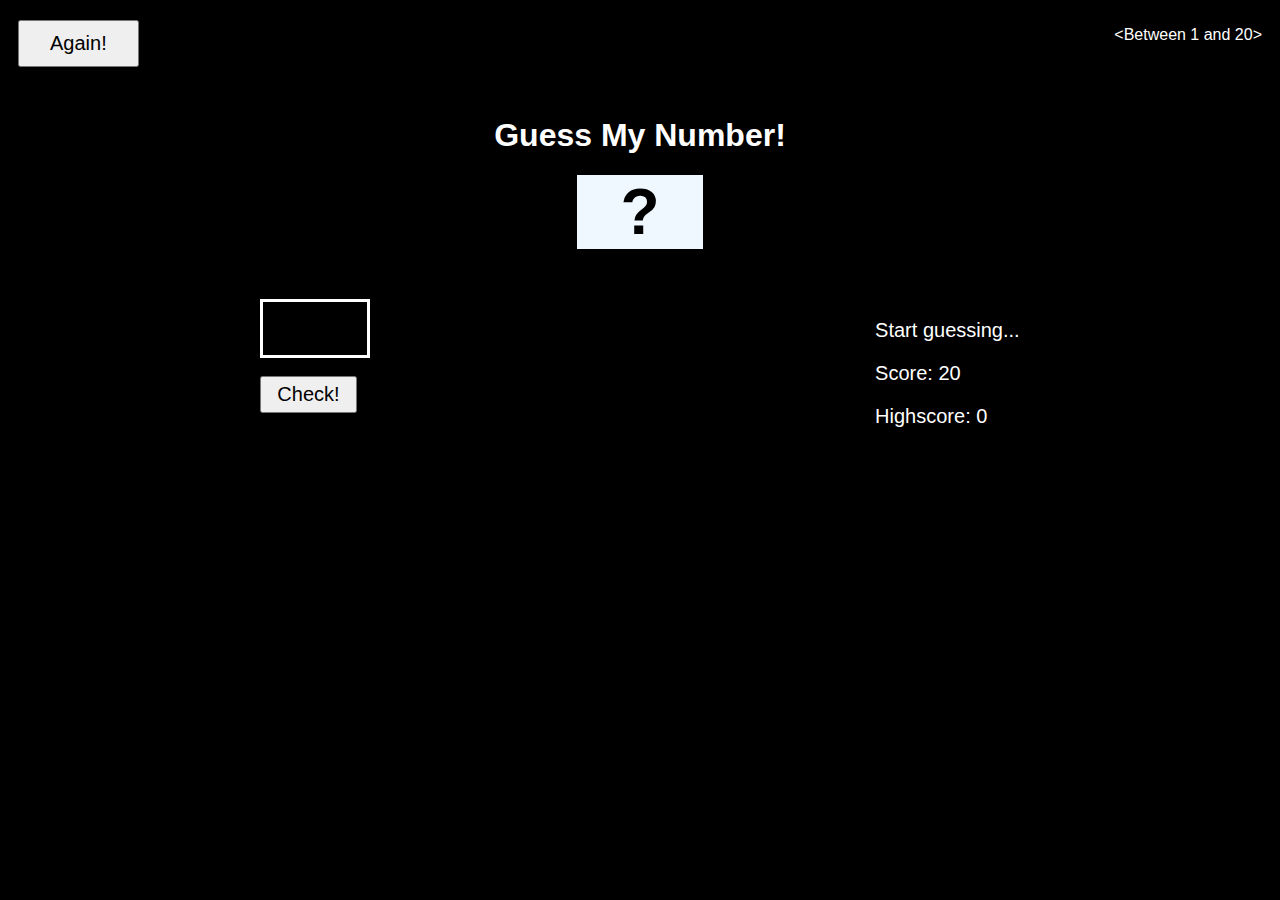
<file: index.html>
<!DOCTYPE html>
<html lang="en">
  <head>
    <meta charset="UTF-8" />
    <meta name="viewport" content="width=device-width, initial-scale=1.0" />
    <title>Document</title>
    <link rel="stylesheet" href="cha.css" />
  </head>
  <body>
    <header>
      <div class="flex">
        <button class="again">Again!</button>
        <p class="btw">&lt;Between 1 and 20&gt;</p>
      </div>
      <h1 class="my">Guess My Number!</h1>
      <div class="number">?</div>
    </header>
    <main>
      <section class="left">
        <input type="number" class="guess" /><br />
        <br />
        <button class="check">Check!</button>
      </section>
      <section class="right">
        <p class="message">Start guessing...</p>
        <p>Score: <span class="score">20</span></p>
        <p>Highscore: <span class="highscore">0</span></p>
      </section>
    </main>
    <script src="index.js"></script>
  </body>
</html>
</file>
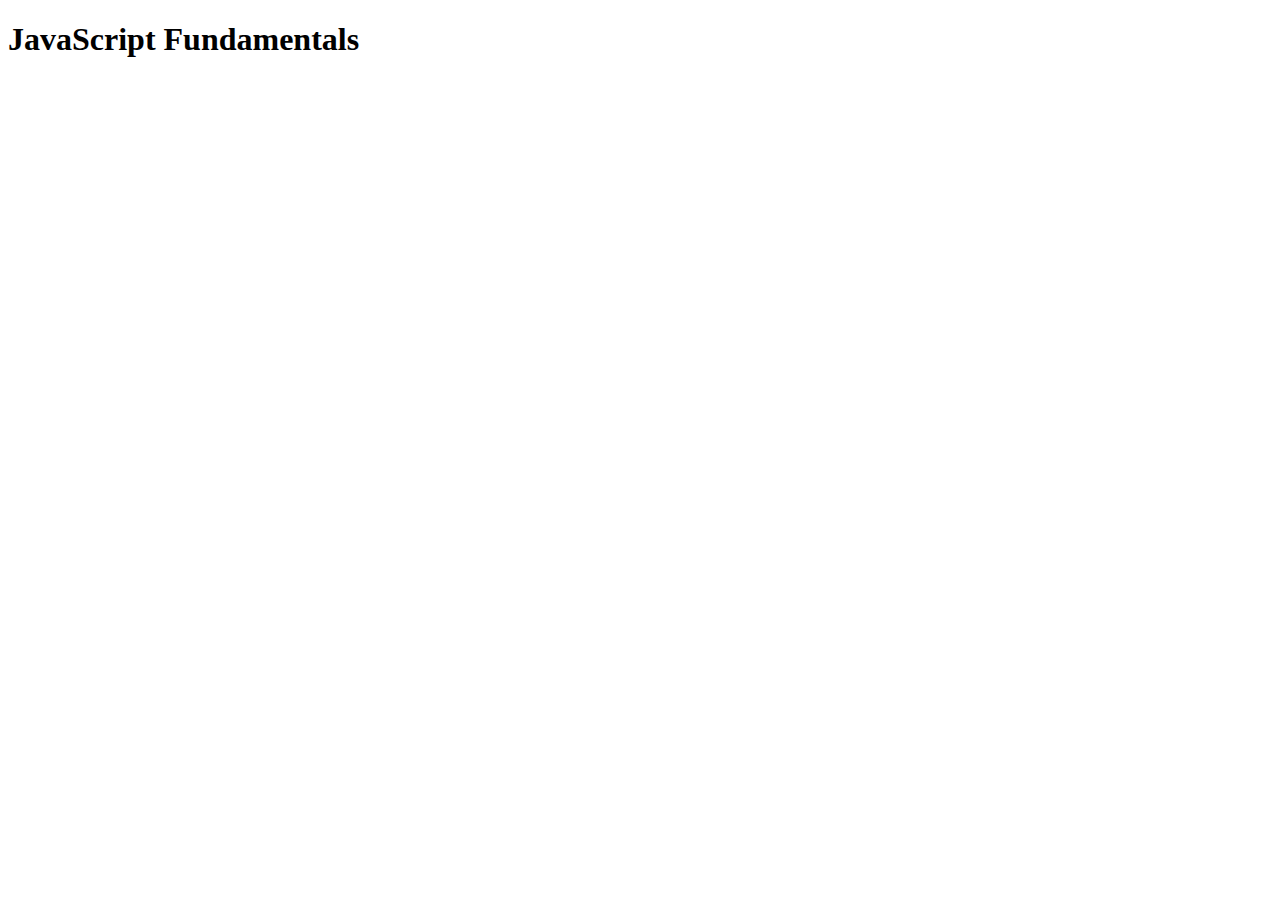
<file: 1-cha.html>
<!DOCTYPE html>
<html lang="en">
  <head>
    <meta charset="UTF-8" />
    <meta http-equiv="X-UA-Compatible" content="IE=edge" />
    <meta name="viewport" content="width=device-width, initial-scale=1.0" />
    <title>Document</title>
  </head>
  <body>
    <h1>JavaScript Fundamentals</h1>
    <script lang="challenge.js" src="practices.js"></script>
    <script src="pra.js"></script>
    <script src="app.js"></script>
    <script src="this.js"></script>
  </body>
</html>
</file>
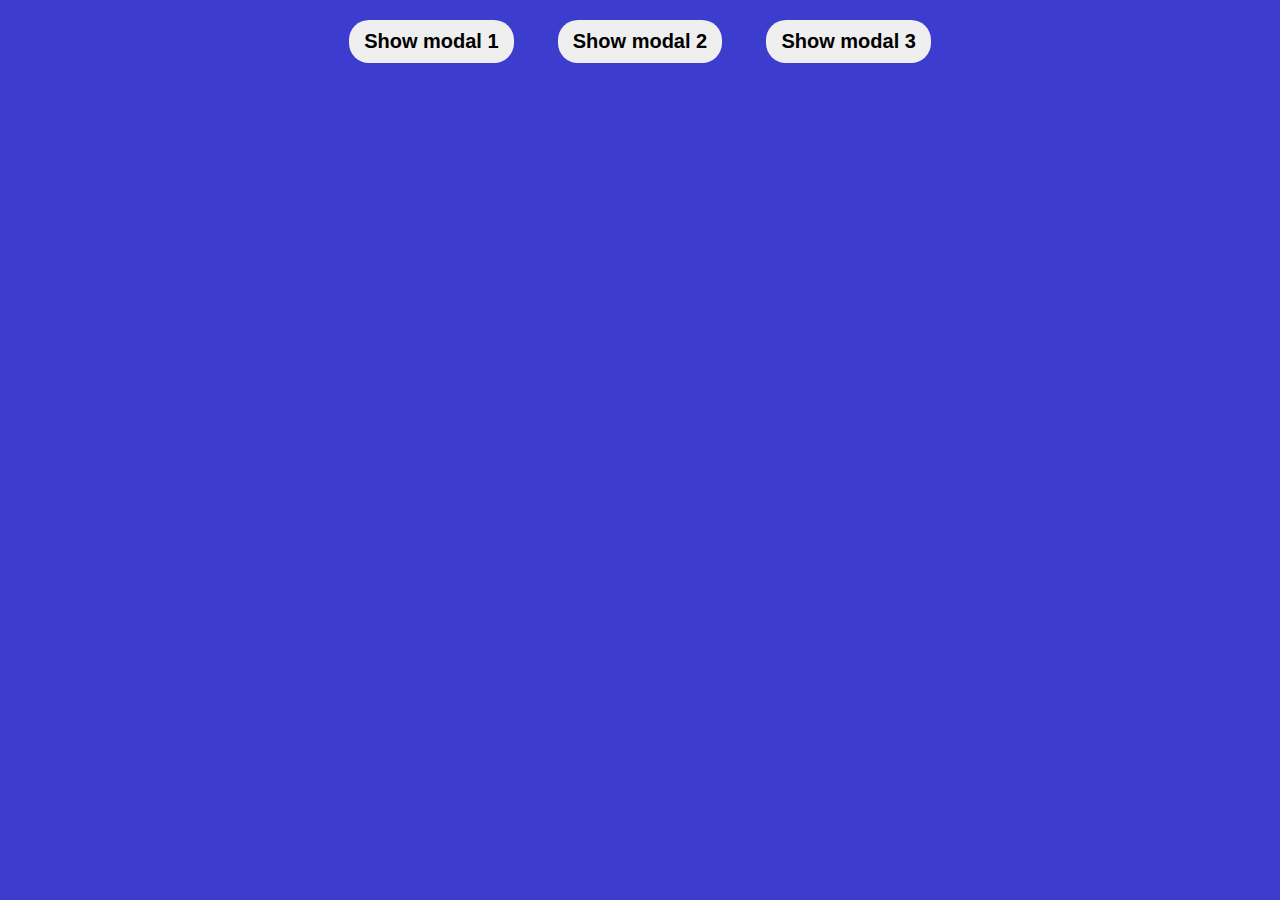
<file: pro.html>
<!DOCTYPE html>
<html lang="en">
  <head>
    <meta charset="UTF-8" />
    <meta name="viewport" content="width=device-width, initial-scale=1.0" />
    <link rel="stylesheet" href="pro.css" />
    <title>Document</title>
  </head>
  <body>
    <button class="show-modal">Show modal 1</button>
    <button class="show-modal">Show modal 2</button>
    <button class="show-modal">Show modal 3</button>

    <div class="modal hidden">
      <button class="close-modal">&times;</button>
      <h1>I'm a modal window</h1>
      <p>
        Lorem, ipsum dolor sit amet consectetur adipisicing elit. Fugit quia
        officia similique provident, laborum magnam! Nobis deleniti odio
        numquam! Mollitia, eveniet voluptatem? Nesciunt cumque nostrum nihil?
        Dolorem facilis nemo enim, assumenda eveniet iure. Veniam possimus
        deleniti accusantium impedit, suscipit voluptatibus mollitia, veritatis
        consequuntur, quas consequatur nobis? Corporis assumenda consequuntur.
      </p>
    </div>

    <div class="overlay hidden"></div>
    <script src="pro.js"></script>
  </body>
</html>
</file>
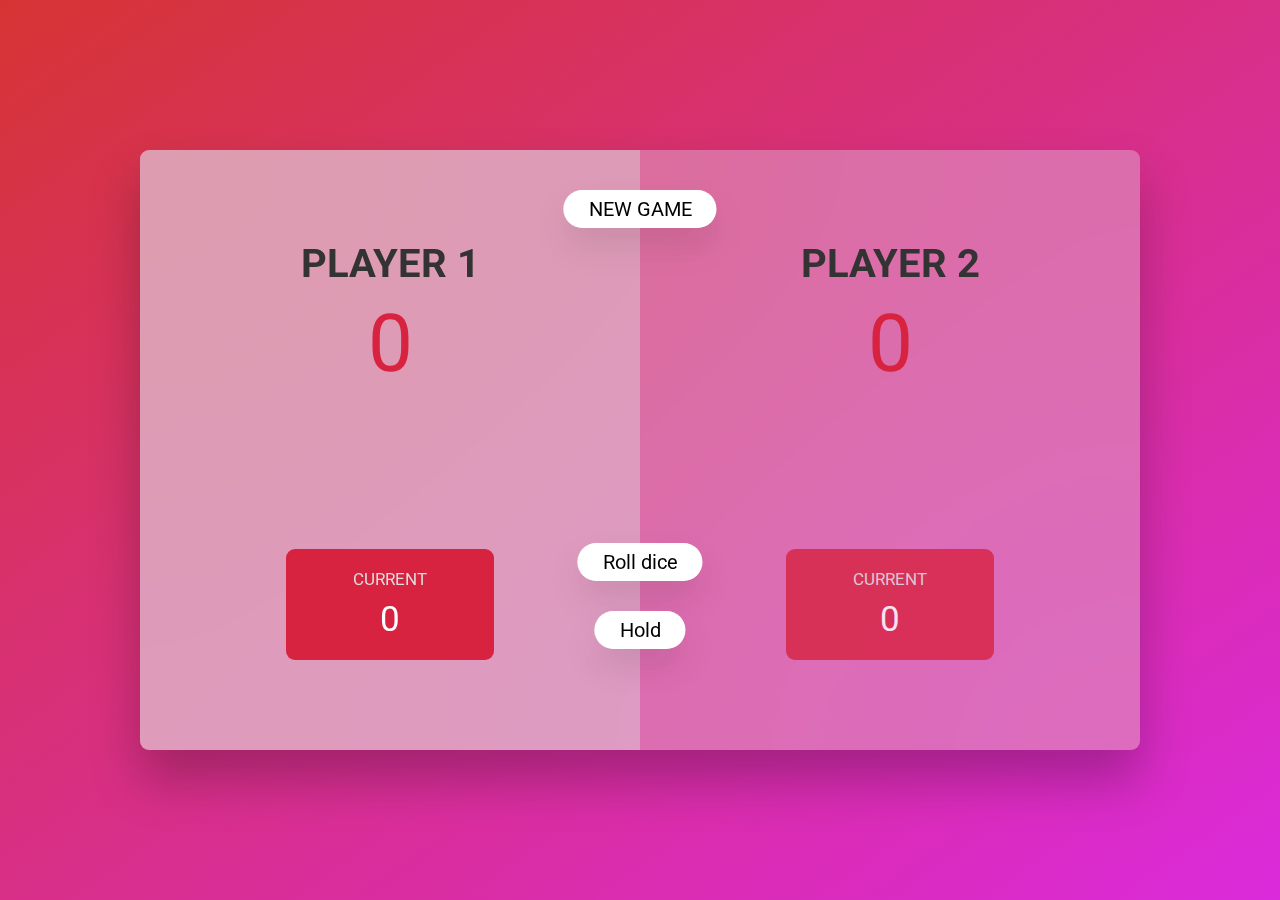
<file: pro2.html>
<!DOCTYPE html>
<html lang="en">
  <head>
    <meta charset="UTF-8" />
    <meta name="viewport" content="width=, initial-scale=1.0" />
    <link rel="stylesheet" href="pro2.css" />
    <link rel="preconnect" href="https://fonts.googleapis.com" />
    <link rel="preconnect" href="https://fonts.gstatic.com" crossorigin />
    <link
      href="https://fonts.googleapis.com/css2?family=Poppins:ital,wght@0,200;0,300;0,400;0,600;0,700;1,700&family=Roboto:wght@100;400;700&display=swap"
      rel="stylesheet"
    />
    <title>Document</title>
  </head>
  <body>
    <main>
      <section class="player player-0 player--active">
        <h2 class="name">PLAYER 1</h2>
        <p class="score" id="score-0">43</p>
        <div class="current">
          <p class="current-label">CURRENT</p>
          <p class="current-score" id="current-0">0</p>
        </div>
      </section>

      <section class="player player-1">
        <h2 class="name">PLAYER 2</h2>
        <p class="score" id="score-1">24</p>
        <div class="current">
          <p class="current-name">CURRENT</p>
          <p class="current-score" id="current-1">0</p>
        </div>
      </section>

      <img src="images/dice-1.png" alt="" class="dice" />

      <button class="btn btn-new">NEW GAME</button>

      <button class="btn btn-roll">Roll dice</button>
      <button class="btn btn-hold">Hold</button>
    </main>

    <script src="pro2.js"></script>
  </body>
</html>
</file>
<file: cha.css>
body {
  font-family: 'Press Start 2P', sans-serif;
  background-color: black;
  color: white;
}

.flex {
  display: flex;
  flex-direction: row;
  margin: 10px;
  justify-content: space-between;
}

.again {
  font-size: 20px;
  font-weight: 300px;
  margin-top: 10px;
  margin-right: 10%;
  padding-top: 10px;
  padding-bottom: 10px;
  padding-right: 30px;
  padding-left: 30px;
}

.my {
  text-align: center;
  margin-top: 50px;
}

.number {
  font-size: 4rem;
  font-weight: bold;
  background-color: aliceblue;
  color: black;
  text-align: center;
  margin-left: 45%;
  margin-right: 45%;
}

main {
  margin-top: 50px;
  display: flex;
  justify-content: space-around;
}

.guess {
  padding-top: 15px;
  padding-bottom: 15px;
  width: 100px;
  text-align: center;
  font-weight: bold;
  font-size: 20px;
  background-color: black;
  border: solid white;
  color: white;
  /*background-color: rgb(238, 55, 55);*/
}

.check {
  padding-top: 5px;
  padding-bottom: 5px;
  padding-left: 15px;
  padding-right: 15px;
  font-size: 20px;
}

.right {
  font-size: 20px;
}
</file>
<file: pro.css>
* {
  margin: 0;
  padding: 0;
  box-sizing: border-box;
  text-align: center;
}

body {
  background-color: rgb(60, 60, 206);
  font-family: Arial, Helvetica, sans-serif;
  font-size: 15px;
  font-weight: bold;
}

.show-modal {
  font-family: Arial, Helvetica, sans-serif;
  font-size: 20px;
  font-weight: bold;
  margin-top: 30px;
  padding-left: 15px;
  padding-top: 10px;
  padding-bottom: 10px;
  padding-right: 15px;
  border-radius: 20px;
  border: none;
  margin: 20px;
  cursor: pointer;
}

.close-modal {
  position: absolute;
  top: 1rem;
  right: 2rem;
  font-size: 5rem;
  cursor: pointer;
  border: none;
  background-color: none;
}
h1 {
  margin-bottom: 20px;
}
.hidden {
  display: none;
}

.modal {
  background-color: whitesmoke;
  position: absolute;
  top: 50%;
  left: 50%;
  width: 75%;
  transform: translate(-50%, -50%);
  padding: 6rem;
  border-radius: 5px;
  box-shadow: 0 3rem 5rem rgba(0, 5, 0, 0.9);
  z-index: 10;
}

.overlay {
  position: absolute;
  top: 0;
  left: 0;
  width: 100%;
  height: 100%;
  box-shadow: 0 3rem 5rem rgba(0, 5, 0, 0.9);
}
</file>
<file: pro2.css>
* {
  font-family: Roboto;
  margin: 0;
  padding: 0;
  box-sizing: inherit;
}

html {
  font-size: 62.5%;
  box-sizing: border-box;
}

body {
  background-image: linear-gradient(
    to top left,
    rgb(219, 42, 219),
    rgb(214, 52, 52)
  );
  font-weight: 400;
  align-items: center;
  height: 100vh;
  display: flex;
  justify-content: center;
  color: #333;
}

main {
  position: relative;
  width: 100rem;
  height: 60rem;
  background-color: rgba(225, 225, 225, 0.35);
  backdrop-filter: blur(200px);
  filter: blur();
  overflow: hidden;
  display: flex;
  box-shadow: 0 3rem 5rem rgba(0, 0, 0, 0.25);
  border-radius: 9px;
}
.player {
  flex: 50%;
  padding: 9rem;
  display: flex;
  flex-direction: column;
  align-items: center;
  transition: all 0.75s;
}

.name {
  position: relative;
  font-size: 4rem;

  margin-bottom: 1rem;
}

.score {
  font-size: 8rem;
  color: rgb(215, 34, 64);
  margin-bottom: auto;
}

.player-active {
  background-color: rgba(225, 225, 225, 0.4);
}

.player-active .name {
  font-weight: 700;
}

.player-active .scores {
  font-weight: 400;
}

.player-active .current {
  opacity: 1;
}

.current {
  background-color: rgb(215, 34, 64);
  opacity: 0.8;
  border-radius: 9px;
  color: #fff;
  width: 65%;
  padding: 2rem;
  text-align: center;
  transition: 1.7rem;
}

.current-label {
  text-transform: uppercase;
  margin-bottom: 1rem;
  font-size: 1.7rem;
  color: #ddd;
}

.current-name {
  text-transform: uppercase;
  margin-bottom: 1rem;
  font-size: 1.7rem;
  color: #ddd;
}
.current-score {
  font-size: 3.5rem;
}

.btn {
  position: absolute;
  left: 50%;
  transform: translate(-50%);
  background-color: none;
  border: none;
  cursor: pointer;
  font-size: 20px;
  transition: all 0.2%;
  font-weight: 400;

  background-color: white;
  backdrop-filter: blur(10px);

  padding: 0.7rem 2.5rem;
  border-radius: 50rem;
  box-shadow: 0 1.75rem 3.5rem rgba(0, 0, 0, 0.1);
}

/*.btn::first-letter {
  font-size: 2.4rem;
  display: inline-block;
  margin-right: 0.7rem;
}*/
.btn-new {
  top: 4rem;
}

.btn-roll {
  top: 39.3rem;
}

.btn-hold {
  top: 46.1rem;
}

.btn:active {
  transform: translate(-50%, 3px);
  box-shadow: 0 1rem 2rem rgba(0, 0, 0, 0.15);
}

.btn:focus {
  outline: none;
}

.dice {
  position: absolute;
  left: 50%;
  top: 16.5rem;
  transform: translate(-50%);
  height: 10rem;
  box-shadow: 0 2rem 5rem rgba(0, 0, 0, 0.2);
}

.player-winner {
  background-color: #333;
}

.player-winner.name {
  font-weight: 700;
  color: rgb(234, 5, 43);
}

.hidden {
  display: none;
}
</file>
